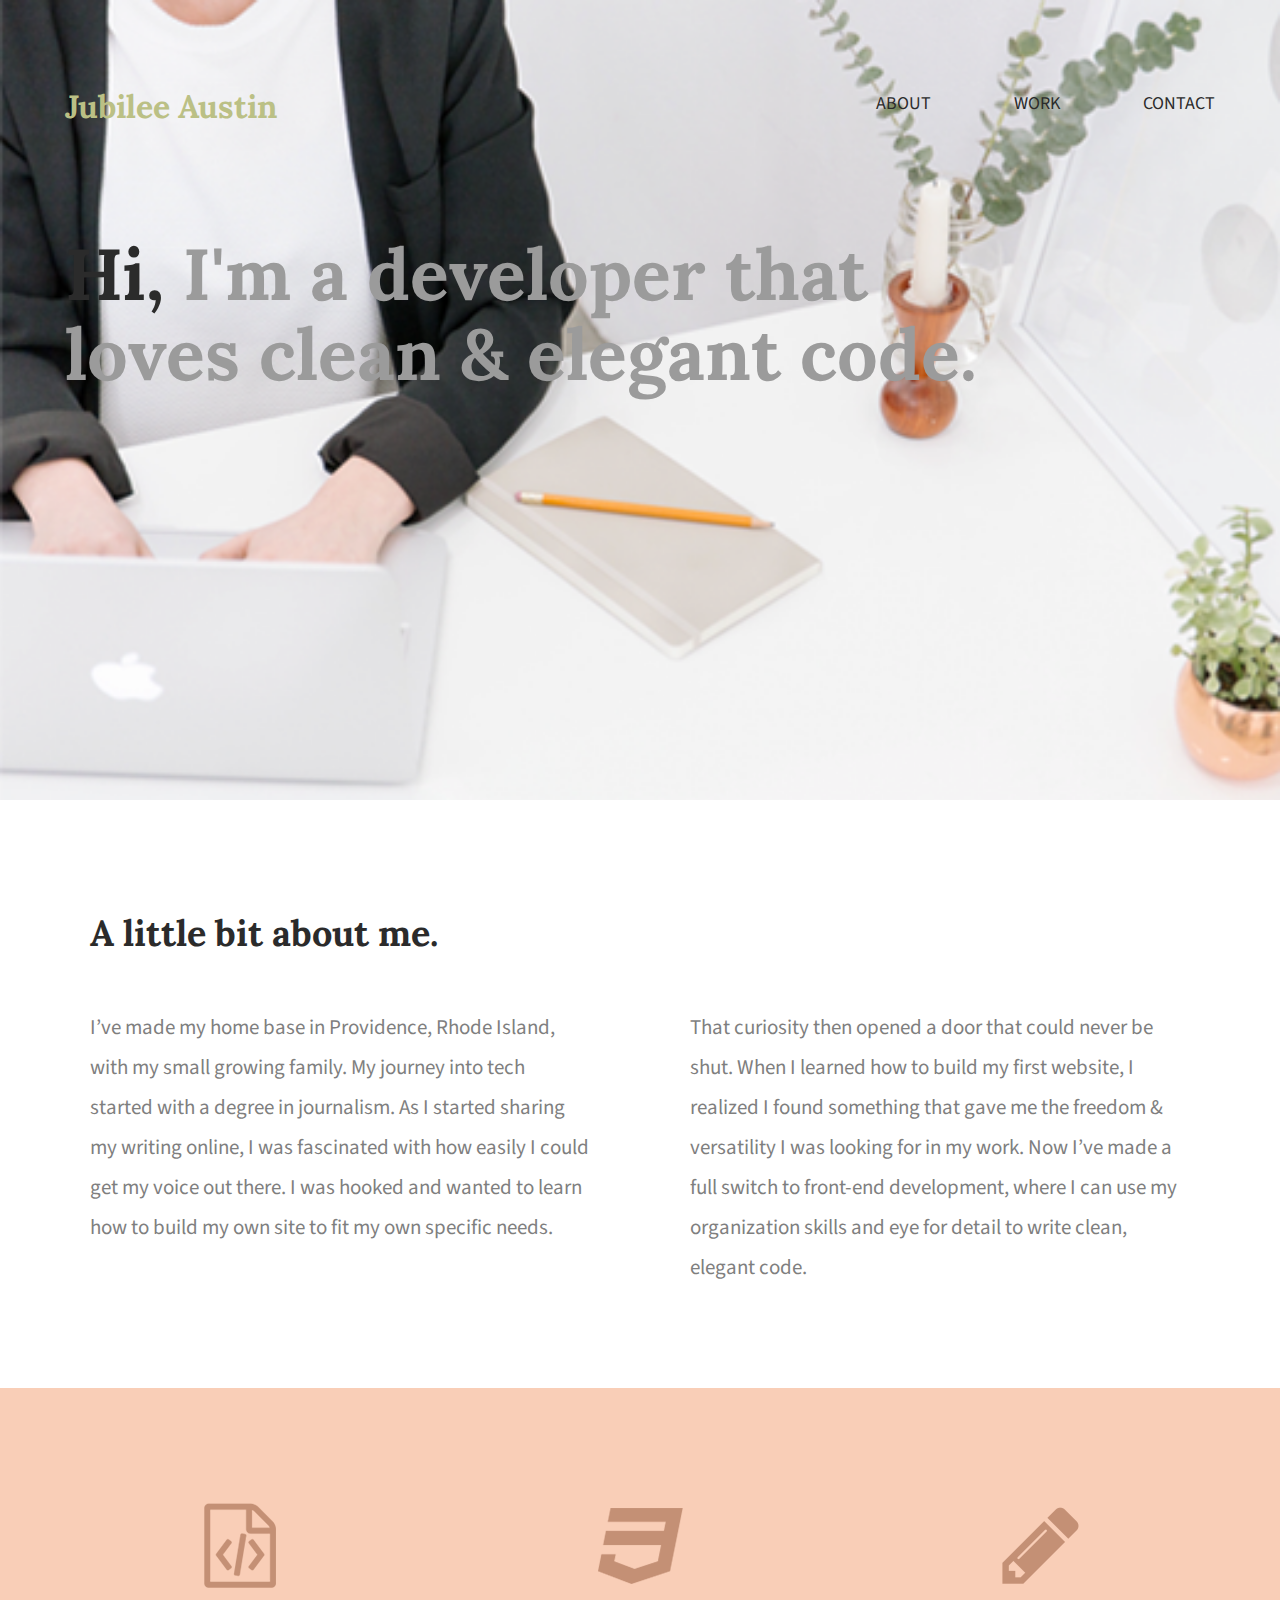
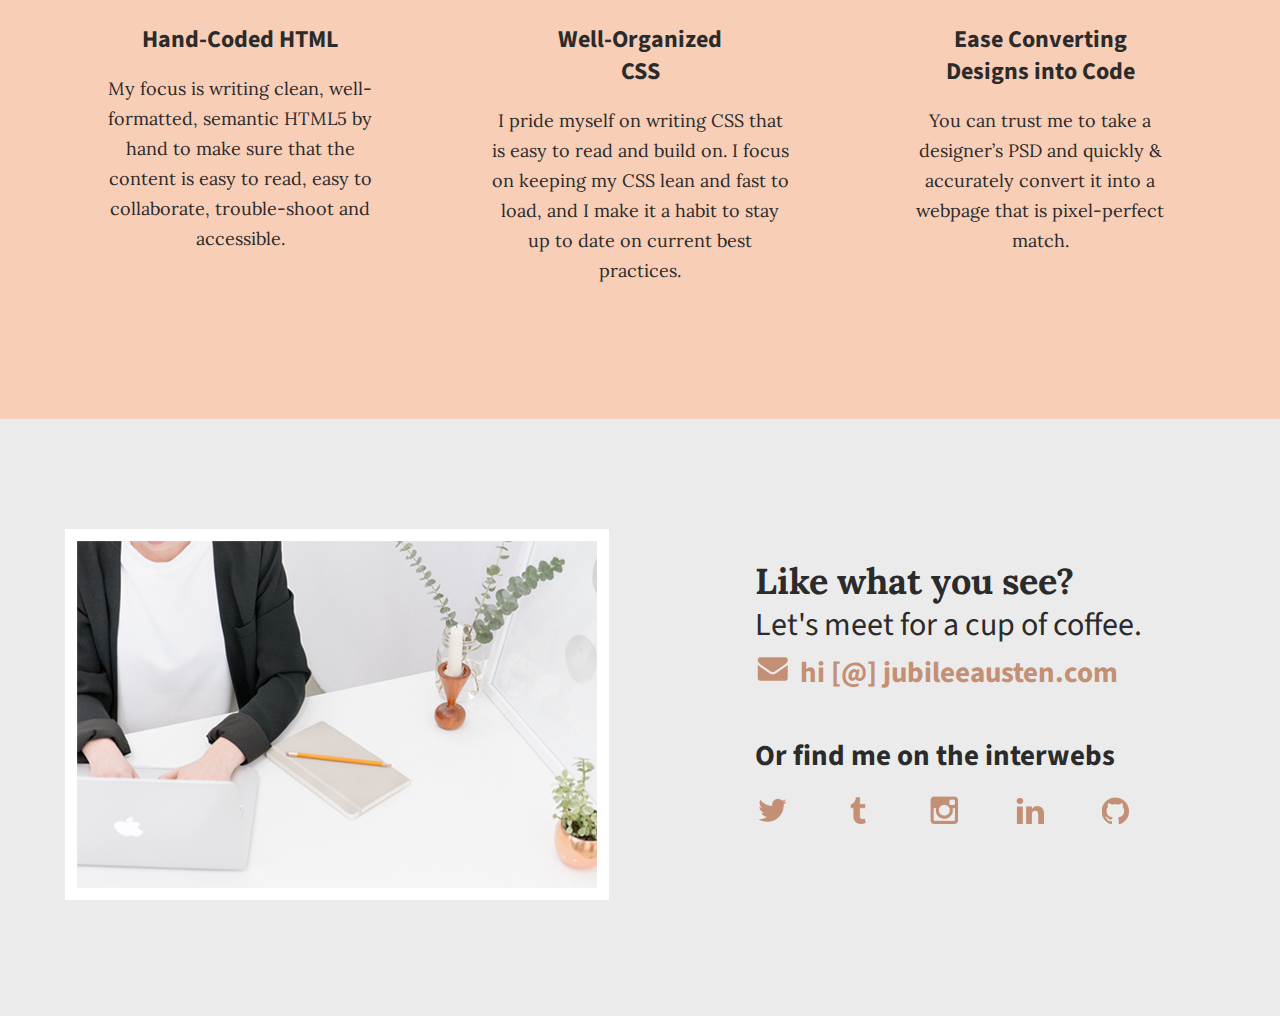
<file: index.html>
<!doctype html>
<html lang="en">
  <head>
    <meta charset="utf-8">
    <title>Jubilee Austin|Portfolio</title>
      <link rel="stylesheet" href="css/normalize.css">
      <link rel="stylesheet" href="css/main.css">
      <link href='https://fonts.googleapis.com/css?family=Source+Sans+Pro:400,700' rel='stylesheet' type='text/css'>
      <link href='https://fonts.googleapis.com/css?family=Lora:400,700' rel='stylesheet' type='text/css'>
  </head>
  
<!-- Main Webpage Content-->
  <body>
  <header>
    <div class="full-width">
      <div class="half-width">
        <h1>Jubilee Austin</h1>    
      </div>    
      <div class="half-width">    
<!-- Navigation with Relative Links to All Page Sections -->        
        <nav>
          <ul>
            <li><a href="#about">About</a></li>
            <li><a href="#work">Work</a></li>
            <li><a href="#contact">Contact</a></li>
          </ul>
        </nav>
      </div>
        <h2><span>Hi,</span> I'm a developer that loves clean &amp; elegant code.</h2>
      </div>
    </header>
      
    <main>
      <section id="about">
        <div class="full-width">
          <h2>A little bit about me.</h2>
          <div class="half-width">
            <p>I’ve made my home base in Providence, Rhode Island, with my small growing family. My journey into tech started with a degree in journalism. As I started sharing my writing online, I was fascinated with how easily I could get my voice out there. I was hooked and wanted to learn how to build my own site to fit my own specific needs.</p>
          </div>
          <div class="half-width">
            <p>That curiosity then opened a door that could never be shut. When I learned how to build my first website, I realized I found something that gave me the freedom & versatility I was looking for in my work. Now I’ve made a full switch to front-end development, where I can use my organization skills and eye for detail to write clean, elegant code.</p>
          </div>
        </div>
      </section>

      <section id="work">
        <div class="full-width">
          <div class="third-width">
            <img src="img/html-icon.png" alt="HTML icon" />
              <h3>Hand-Coded HTML</h3>
              <p>My focus is writing clean, well-formatted, semantic HTML5 by hand to make sure that the content is easy to read, easy to collaborate, trouble-shoot and accessible.</p>
          </div>
          <div class="third-width">
            <img src="img/css-icon.png" alt="CSS icon"/>
              <h3>Well-Organized CSS</h3>
              <p>I pride myself on writing CSS that is easy to read and build on. I focus on keeping my CSS lean and fast to load, and I make it a habit to stay up to date on current best practices.</p>
          </div>
          <div class="third-width">
            <img src="img/pencil-icon.png" alt="Pencil icon"/>
              <h3>Ease Converting Designs into Code</h3>
              <p>You can trust me to take a designer’s PSD and quickly &amp; accurately convert it into a webpage that is pixel-perfect match.</p>
          </div>
        </div>
      </section>
                
      <footer id="contact">
        <div class="full-width">
          <div class="half-width">
            <img id="contact-image" src="img/contact-image.png" alt="Contact icon"/>
          </div>
          <div class="half-width">
            <h2>Like what you see?</h2>
            <h3 id="email-header">Let&apos;s meet for a cup of coffee.</h3>
            <a href="mailto:hi@jubileeausten.com"><img src="img/envelope.png" id="envelope"
              alt="envelope icon" />hi [@] jubileeausten.com</a>
            <h3 id="socialmedia-header">Or find me on the interwebs</h3>
              <ul>
                <li><a href="https://www.twitter.com" target="blank"><img src="img/twitter.png" alt="Twitter icon"/></a></li>
                <li><a href="https://www.tumblr.com" target="blank"><img src="img/tumblr.png" alt="Tumblr icon"/></a></li>
                <li><a href="https://www.instagram.com" target="blank"><img src="img/instagram.png" alt="Instagram icon"/></a></li>
                <li><a href="https://www.linkedin.com" target="blank"><img src="img/linkedin.png" alt="Linkedin icon"/></a></li>
                <li><a href="https://www.github.com" target="blank"><img src="img/github.png" alt="Github icon"/></a></li>
              </ul>
          </div>
        </div>
      </footer>
    </main>
</body>

</html>
</file>
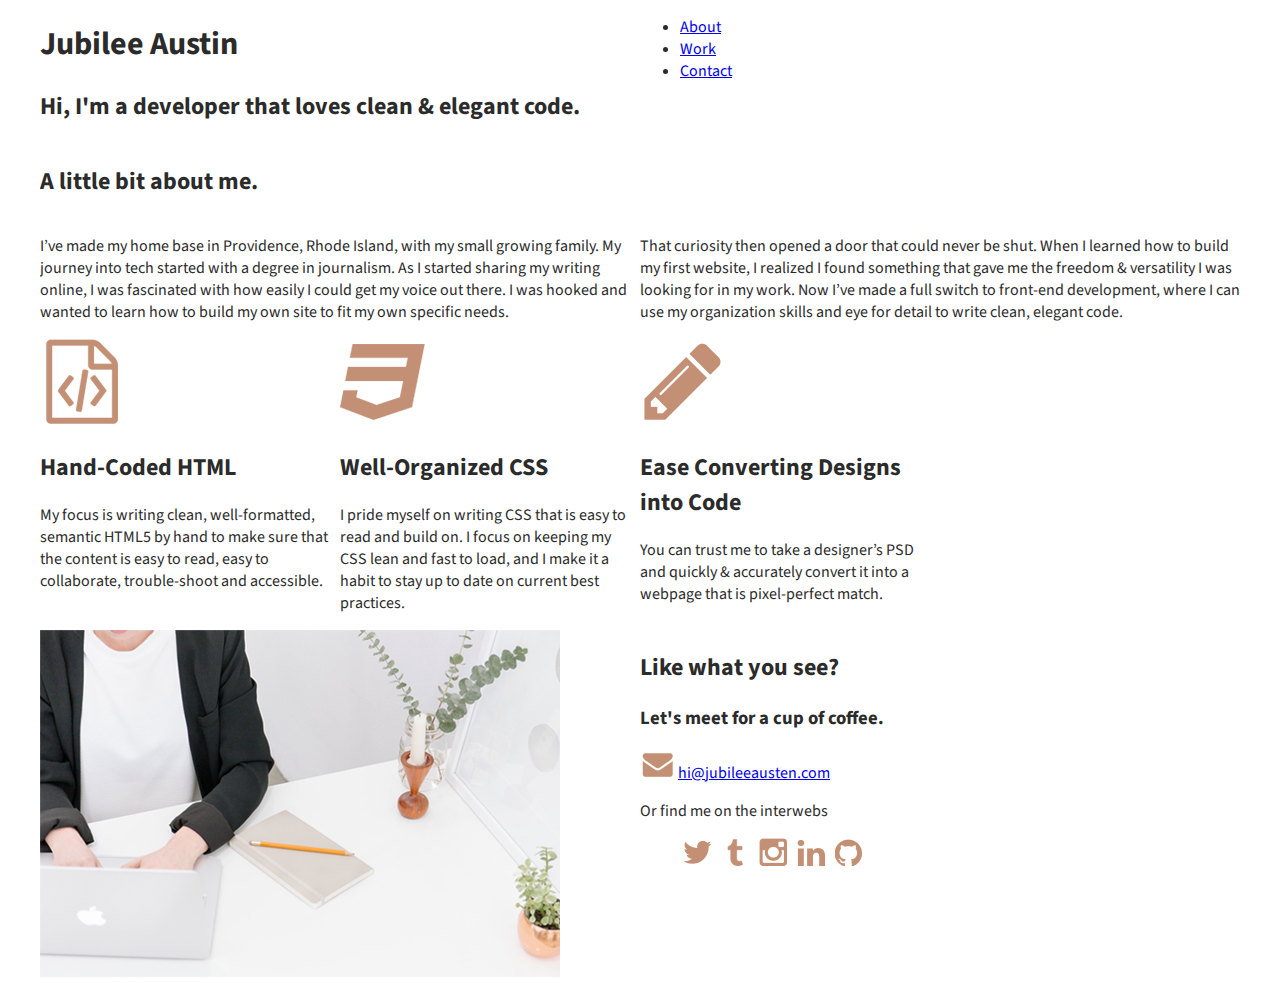
<file: 101_project_code/index.html>
<!doctype html>
<html lang="en">
    <head>
        <title>Jubilee Austin|Portfolio</title>
        <link rel="stylesheet" href="css/normalize.css">
        <link rel="stylesheet" href="css/main.css">
        <link href='https://fonts.googleapis.com/css?family=Source+Sans+Pro:400,700' rel='stylesheet' type='text/css'>
    </head>
    <body>
        <header>
            <div class="full-width">
                <div class="half-width">
                    <h1>Jubilee Austin</h1>
                    <h2><span>Hi,</span> I'm a developer that loves clean &amp; elegant code.</h2>
                </div>    
                <div class="half-width">    
                    <nav>
                        <ul>
                            <li><a href="#about">About</a></li>
                            <li><a href="#work">Work</a></li>
                            <li><a href="#contact">Contact</a></li>
                        </ul>
                    </nav>
                </div>
            </div>
        </header>
        <main>
            <section id="about">
                <div class="full-width">
                    <h2>A little bit about me.</h2>
                    <div class="half-width">
                        <p>I’ve made my home base in Providence, Rhode Island, with my small growing family. My journey into tech started with a degree in journalism. As I started sharing my writing online, I was fascinated with how easily I could get my voice out there. I was hooked and wanted to learn how to build my own site to fit my own specific needs.</p>
                    </div>
                    <div class="half-width">
                        <p>That curiosity then opened a door that could never be shut. When I learned how to build my first website, I realized I found something that gave me the freedom & versatility I was looking for in my work. Now I’ve made a full switch to front-end development, where I can use my organization skills and eye for detail to write clean, elegant code.</p>
                    </div>
                </div>
            </section>
            <section id="work">
                <div class="full-width">
                    <div class="third-width">
                        <img src="img/html-icon.png" alt="HTML icon" />
                            <h2>Hand-Coded HTML</h2>
                            <p>My focus is writing clean, well-formatted, semantic HTML5 by hand to make sure that the content is easy to read, easy to collaborate, trouble-shoot and accessible.</p>
                    </div>
                    <div class="third-width">
                        <img src="img/css-icon.png" alt="CSS icon"/>
                            <h2>Well-Organized CSS</h2>
                            <p>I pride myself on writing CSS that is easy to read and build on. I focus on keeping my CSS lean and fast to load, and I make it a habit to stay up to date on current best practices.</p>
                    </div>
                    <div class="third-width">
                        <img src="img/pencil-icon.png" alt="Pencil icon"/>
                            <h2>Ease Converting Designs into Code</h2>
                            <p>You can trust me to take a designer’s PSD and quickly & accurately convert it into a webpage that is pixel-perfect match.</p>
                    </div>
                </div>
            </section>
            <footer id="contact">
                <div class="full-width">
                    <div class="half-width">
                        <img src="img/contact-image.png" alt="Contact icon"/>
                    </div>
                    <div class="half-width">
                        <h2>Like what you see?</h2>
                        <h3>Let&apos;s meet for a cup of coffee.</h3>
                        <a href="mailto:hi@jubileeausten.com" target="blank"><img src="img/envelope.png" alt="blank"/></a>
                        <a href="mailto:hi@jubileeausten.com" target="blank"> hi@jubileeausten.com</a>

                        <p>Or find me on the interwebs</p>
                        <ul>
                            <a href="https://www.twitter.com" target="blank"><img src="img/twitter.png" alt="Twitter icon"/></a>
                            <a href="https://www.tumblr.com" target="blank"><img src="img/tumblr.png" alt="Tumblr icon"/></a>
                            <a href="https://www.instagram.com" target="blank"><img src="img/instagram.png" alt="Instagram icon"/></a>
                            <a href="https://www.linkedin.com" target="blank"><img src="img/linkedin.png" alt="Linkedin icon"/></a>
                            <a href="https://www.github.com" target="blank"><img src="img/github.png" alt="Github icon"/></a>
                        </ul>
                    </div>
                </div>
            </footer>
        </main>
    </body>
</html>
</file>
<file: css/main.css>
/***** BASE STYLES *****/

body {
    color: #2b2b2b; 
    font-family: 'Source Sans Pro', sans-serif;
}

/***** GRID *****/

.full-width {
    margin: 0 auto;
    overflow: auto;
    width: 1200px;
}

.half-width {
    float: left;
    width: 600px; 
}

.third-width {
    float: left;
    width: 400px;
}

/***** HEADER *****/
header {
    background: url(../img/contact-image.png); 
    background-size: cover;
    background-position: center;
    height: 800px;
}

header h1 {
    color: #BBC085;
    font-family: 'Lora', serif;
    padding: 65px 0 65px 25px;
}

header h2 { 
    clear: both;
    color: #9b9b9b;
    font-family: 'Lora', Serif;
    font-size: 72px;
    line-height: 80px;
    padding: 20px 0 20px 25px;
    width: 975px;
}

header h2 span {
    color: #2B2B2B;
}

nav {
    float: right;
    padding: 75px 25px;
}

nav ul li{
    display: inline-block;
}

nav ul li a {
    color:#2B2B2B;
    font-size: 18px;
    padding-left: 80px;
    text-decoration: none;
    text-transform: uppercase;
}

/***** ABOUT SECTION *****/

#about .full-width {
    padding: 80px 0;
}

#about h2 {
    color: #2b2b2b;
    font-family: 'Lora', serif;
    font-size: 36px;
    padding-left: 50px; 
}

#about p {
    color: #7f7f7f;
    font-family: 'Source Sans Pro', sans-serif;
    font-size: 21px;
    line-height: 40px;
    padding-left: 50px;
    padding-right: 50px;
}

/***** WORK SECTION *****/

#work {
    background-color: #F9CEB7;
    text-align: center;
}

#work .full-width {
    padding: 115px 0;
}

#work img {
    padding-bottom: 30px;
}

#work h3{
    font-size: 24px;
    line-height: 32px;
    margin: 0 auto;
    width: 200px;
}

#work p{
    font-family: 'Lora', serif;
    font-size: 18px;
    line-height: 30px;
    padding: 0 50px;

}

/***** CONTACT SECTION *****/

#contact{
    background-color: #EBEBEB;
}

#contact .full-width{
    padding: 110px 0;
}

#contact img#contact-image {
    border: 12px solid #ffffff;
    margin-left: 25px;
}

#contact h2, #contact #email-header, #contact #socialmedia-header, #contact ul {
    padding-left: 115px;
}
#contact #envelope {
    padding: 0 10px 0 115px;
}

#contact h2 {
    font-family: 'Lora', serif;
    font-size: 36px;
    line-height: 44px;
}
#contact #email-header{
    font-size: 32px; 
    font-weight: 400; 
    line-height: 44px;
    margin: -30px 0 5px 0;
}

#contact #socialmedia-header {
    font-size: 29px;
    font-weight: bold;
    line-height: 44px;
    margin: 40px 0 0 0;
}
#contact a {
    color: #C49075;
    font-weight: bold;
    font-size: 29px;
    text-decoration: none; 
}

#contact ul {
    list-style: none;
}
#contact ul li {
     display: inline-block;
}
#contact ul img {
    padding-right: 48px;
}
</file>
<file: 101_project_code/css/main.css>
/***** BASE STYLES *****/

body {
    font-family: 'Source Sans Pro', sans-serif;
    color: #2b2b2b;    
}

/***** GRID *****/

.full-width {
    width: 1200px;
    margin: 0 auto;
    overflow: auto;
}

.half-width {
    width: 600px;
    float: left;
}

.third-width {
    width: 300px;
    float: left;
}
</file>
